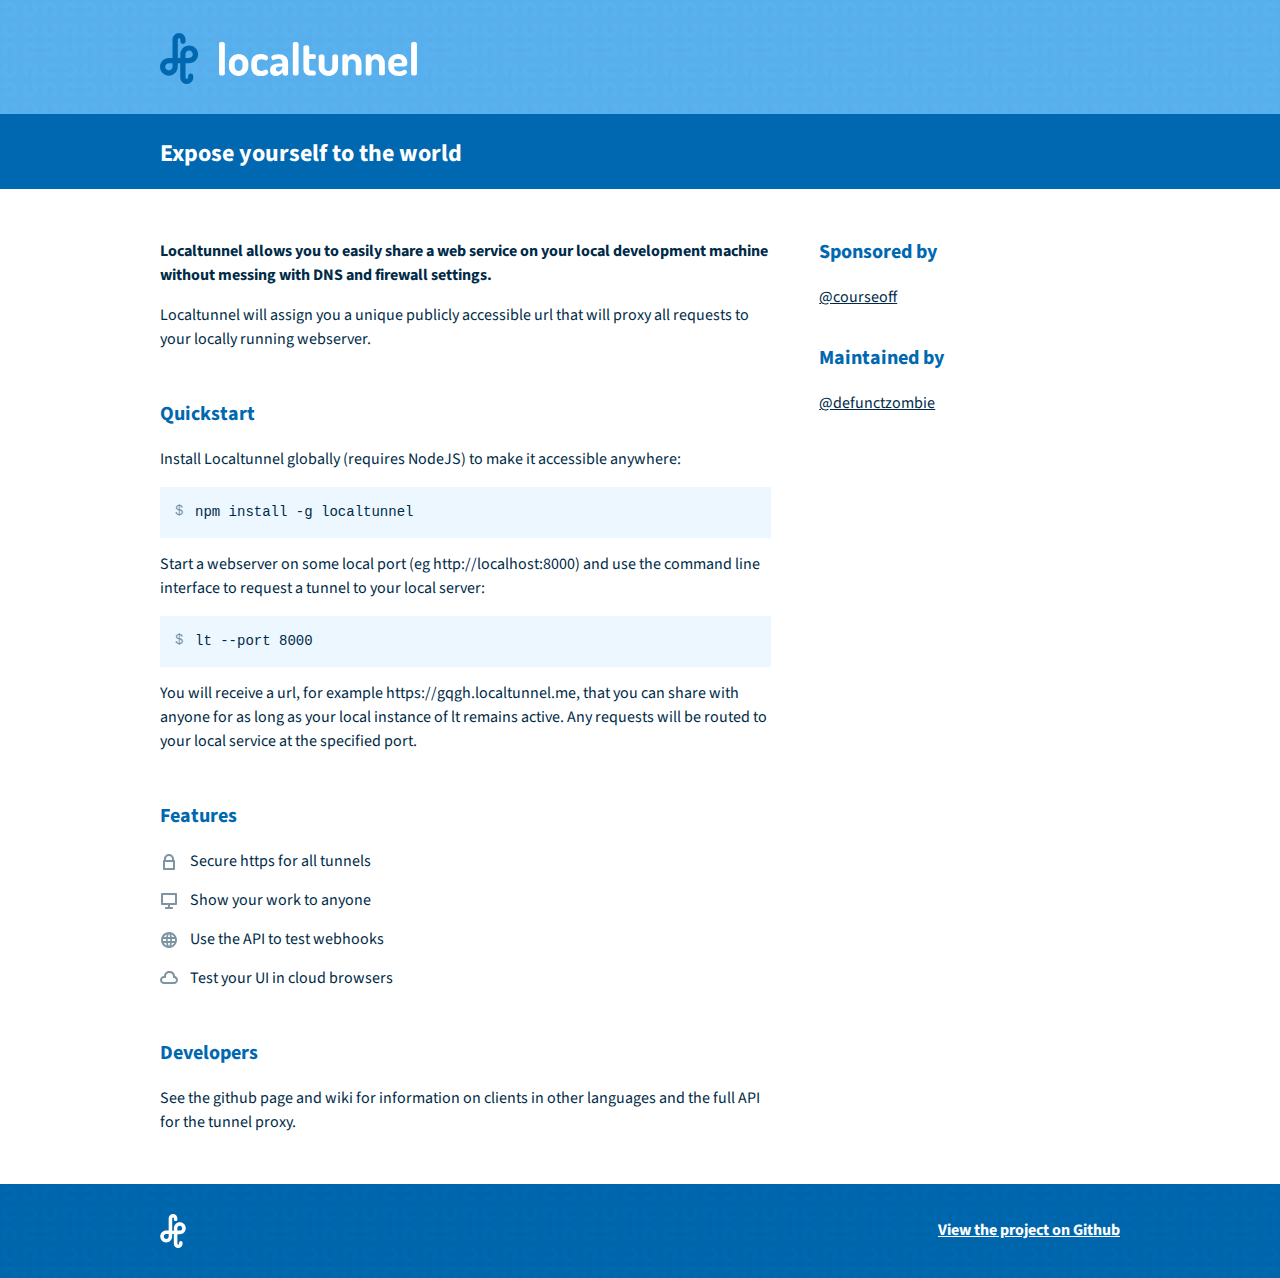
<file: index.html>
<!doctype html>
<html>
    <head>
        <meta charset="utf-8">
    	<meta http-equiv="X-UA-Compatible" content="IE=edge,chrome=1">

    	<!-- SEO -->

        <title>Localtunnel ~ Expose yourself to the world</title>
        <meta name="description" content="Expose yourself to the world">
        <meta name="keywords" content="tunnel,webservice,local,development,public,accessible,port,proxy,webserver">
        <meta name="author" content="Roman Shtylman">
        <meta name="robots" content="noodp, noydir">

        <meta name="google" content="notranslate">
    	<meta name="viewport" content="width=device-width, initial-scale=1.0, minimum-scale=1.0, minimal-ui">
        <meta name="HandheldFriendly" content="true">
        <meta name="MobileOptimized" content="320">
        <meta http-equiv="cleartype" content="on">

	<!-- Favicon & Touch icon tags -->
	<link rel="icon" href="favicon.ico" type="image/x-icon">
	<link rel="shortcut icon" href="favicon.ico" type="image/x-icon">

        <!--[if lt IE 9]><script src="assets/js/ie-head.min.js"></script><![endif]-->
        <link async href='//fonts.googleapis.com/css?family=Source+Sans+Pro:400,700' rel='stylesheet' type='text/css'>
	<link async href='assets/css/style.css' rel='stylesheet' type='text/css'>
	</head>
	<body>

<svg xmlns="http://www.w3.org/2000/svg" style="display: none;">
	<symbol id="monogram" viewBox="0 0 50.1 67">
		<path d="M35.3,67c-4.7,0-8.6-3.9-8.6-8.6V39.6h-3.3v4.8c0,6.4-5.2,11.7-11.7,11.7S0,50.9,0,44.4s5.2-11.7,11.7-11.7h4.8V8.6
			c0-4.7,3.9-8.6,8.6-8.6c4.7,0,8.6,3.9,8.6,8.6v2c0,1.9-1.5,3.4-3.4,3.4s-3.4-1.5-3.4-3.4v-2c0-0.9-0.8-1.7-1.7-1.7
			c-0.9,0-1.7,0.8-1.7,1.7v24.2h3.3v-4.8c0-6.4,5.2-11.7,11.7-11.7s11.7,5.2,11.7,11.7c0,6.4-5.2,11.7-11.7,11.7h-4.8v18.8
			c0,0.9,0.8,1.7,1.7,1.7s1.7-0.8,1.7-1.7v-1.9c0-1.9,1.5-3.4,3.4-3.4c1.9,0,3.4,1.5,3.4,3.4v1.9C43.9,63.1,40.1,67,35.3,67z
			 M11.7,39.6c-2.7,0-4.8,2.2-4.8,4.8c0,2.7,2.2,4.8,4.8,4.8s4.8-2.2,4.8-4.8v-4.8H11.7z M33.6,32.7h4.8c2.7,0,4.8-2.2,4.8-4.8
			s-2.2-4.8-4.8-4.8c-2.7,0-4.8,2.2-4.8,4.8V32.7z"/>
	</symbol>
	<symbol id="logo-text" viewBox="0 0 773.9 133">
		<title>Localtunnel</title>
		<path d="M0,124.3V7c0-2.1,1-3.8,3.1-5.1C5.1,0.6,7.8,0,11.2,0c3.1,0,5.8,0.6,8,1.9c2.2,1.3,3.3,3,3.3,5.1v117.3
			c0,1.7-1.1,3.4-3.4,4.9c-2.3,1.5-4.9,2.3-8,2.3c-3.1,0-5.8-0.7-8-2.2C1.1,127.8,0,126.2,0,124.3z M38.5,97.2V82.9
			c0-9.6,3.7-17.9,11.2-24.9c7.5-7,16.4-10.6,26.7-10.6c10.1,0,19,3.5,26.6,10.5c7.6,7,11.4,15.3,11.4,25v14.3c0,9.4-3.8,17.8-11.4,25
			c-7.6,7.2-16.4,10.8-26.6,10.8s-19-3.6-26.6-10.8C42.2,115,38.5,106.6,38.5,97.2z M61,97.1c0,4.2,1.5,7.9,4.5,11.1
			c3,3.2,6.6,4.9,10.8,4.9c4.1,0,7.7-1.6,10.8-4.9c3.1-3.2,4.6-6.9,4.6-11.1V82.9c0-3.9-1.5-7.5-4.6-10.8c-3.1-3.2-6.7-4.9-10.8-4.9
			c-4.2,0-7.8,1.6-10.8,4.8c-3,3.2-4.5,6.8-4.5,10.8V97.1z M125.9,97.2v-14c0-10.7,3.1-19.4,9.4-26c6.3-6.6,15.7-9.9,28.3-9.9
			c7.9,0,14.6,1.4,19.9,4.2c5.4,2.8,8,5.9,8,9.4c0,2.4-0.9,4.9-2.6,7.3s-3.8,3.7-6.3,3.7c-0.7,0-2.8-0.8-6.2-2.4
			c-3.4-1.6-7.1-2.4-11.1-2.4c-11.3,0-17,5.3-17,16v13.9c0,10.6,5.7,16,17.1,16c4,0,7.6-0.8,11-2.5c3.4-1.7,5.5-2.5,6.5-2.5
			c2.8,0,5.1,1.2,6.9,3.5c1.8,2.3,2.7,4.7,2.7,7.2c0,3.6-2.8,6.9-8.5,9.9c-5.7,3-12.4,4.5-20.4,4.5c-12.7,0-22.2-3.3-28.5-9.8
			C129,116.7,125.9,108,125.9,97.2z M199.6,109.1c0-9.2,3.5-15.6,10.5-19.4c7-3.7,17.1-5.6,30.2-5.6h7.2v-2.3c0-4.4-1.3-8.3-3.8-11.6
			c-2.5-3.3-6.4-4.9-11.6-4.9s-9.7,1-13.5,3c-3.7,2-5.9,3-6.5,3c-2.3,0-4.2-1.2-5.6-3.5c-1.4-2.3-2.1-4.9-2.1-7.7c0-3.4,3-6.3,9-8.8
			c6-2.5,12.3-3.8,19-3.8c12.7,0,22.1,3.2,28.3,9.7c6.2,6.5,9.3,14.6,9.3,24.4v42.8c0,2-1,3.7-3.1,5.1s-4.7,2.1-7.9,2.1
			c-2.9,0-5.3-0.7-7.3-2.2c-1.9-1.5-2.9-3.3-2.9-5.4v-5.4c-8,9.8-16.9,14.7-26.6,14.7c-6.6,0-12.1-2-16.3-6.1
			C201.7,122.8,199.6,116.9,199.6,109.1z M222.2,106.2c0,3,0.8,5.2,2.5,6.7c1.7,1.5,3.9,2.2,6.7,2.2c3.7,0,7.3-1.7,10.8-5
			c3.5-3.3,5.2-7,5.2-10.9v-3.5h-2.6c-7.1,0-12.7,0.7-16.7,2.1C224.2,99.2,222.2,102,222.2,106.2z M288.4,124.3V7c0-2.1,1-3.8,3.1-5.1
			c2-1.3,4.7-1.9,8.1-1.9c3.1,0,5.8,0.6,8,1.9c2.2,1.3,3.3,3,3.3,5.1v117.3c0,1.7-1.1,3.4-3.4,4.9c-2.3,1.5-4.9,2.3-8,2.3
			c-3.1,0-5.8-0.7-8-2.2C289.5,127.8,288.4,126.2,288.4,124.3z M329.9,103.5V19.7c0-2,1.2-3.6,3.5-4.9c2.3-1.3,4.9-2,7.7-2
			c3,0,5.7,0.6,8,1.9c2.3,1.3,3.4,2.9,3.4,4.8v28.9H373c1.7,0,3.1,0.9,4.2,2.7c1,1.8,1.6,3.9,1.6,6.3c0,2.4-0.5,4.5-1.6,6.3
			s-2.4,2.7-4.2,2.7h-20.6v36.5c0,3.2,0.7,5.5,2.2,6.8c1.5,1.3,4,2,7.6,2h6.8c3,0,5.4,1,7.1,2.9c1.7,2,2.5,4.3,2.5,6.9
			c0,2.8-0.8,5.2-2.5,7.1c-1.7,2-4.1,2.9-7.1,2.9h-6.8C340.6,131.5,329.9,122.1,329.9,103.5z M389.8,97.5v-42c0-1.7,1.1-3.4,3.4-4.9
			c2.3-1.5,4.9-2.3,8-2.3c2.9,0,5.5,0.8,7.8,2.3c2.3,1.5,3.4,3.1,3.4,4.9v41.8c0,4.1,1.5,7.7,4.5,10.9c3,3.2,6.6,4.8,10.8,4.8
			s7.8-1.6,10.8-4.8c3-3.2,4.5-6.8,4.5-10.9v-42c0-1.9,1.1-3.5,3.4-4.9c2.3-1.4,4.9-2.1,8-2.1c3.3,0,5.9,0.7,8,2.1s3.1,3,3.1,4.9v42.1
			c0,9.4-3.7,17.7-11.2,24.8c-7.5,7.1-16.3,10.7-26.6,10.7c-10.3,0-19.1-3.6-26.7-10.7C393.6,115.3,389.8,107,389.8,97.5z
			 M482.3,124.3V55.4c0-2.1,1-3.8,3.1-5.1c2-1.3,4.7-1.9,8.1-1.9c2.8,0,5.2,0.6,7.1,1.9s2.9,3,2.9,5.1v5.3c1.9-3.8,4.9-6.9,9-9.5
			c4.1-2.6,8.9-3.9,14.4-3.9c8,0,15.1,3.5,21.1,10.5c6,7,9,15.3,9,25v41.4c0,2.2-1.1,4-3.4,5.2c-2.3,1.3-4.9,1.9-8,1.9
			c-2.9,0-5.5-0.6-7.8-1.9s-3.4-3-3.4-5.2V83c0-4.1-1.5-7.7-4.5-10.9c-3-3.2-6.6-4.8-10.7-4.8c-3.8,0-7.2,1.5-10.1,4.4
			c-2.9,2.9-4.3,6.7-4.3,11.3v41.3c0,1.7-1.1,3.4-3.4,4.9c-2.3,1.5-4.9,2.3-8,2.3c-3.1,0-5.8-0.7-8-2.2
			C483.4,127.8,482.3,126.2,482.3,124.3z M573.7,124.3V55.4c0-2.1,1-3.8,3.1-5.1c2-1.3,4.7-1.9,8.1-1.9c2.8,0,5.2,0.6,7.1,1.9
			s2.9,3,2.9,5.1v5.3c1.9-3.8,4.9-6.9,9-9.5c4.1-2.6,8.9-3.9,14.4-3.9c8,0,15.1,3.5,21.1,10.5c6,7,9,15.3,9,25v41.4
			c0,2.2-1.1,4-3.4,5.2c-2.3,1.3-4.9,1.9-8,1.9c-2.9,0-5.5-0.6-7.8-1.9s-3.4-3-3.4-5.2V83c0-4.1-1.5-7.7-4.5-10.9
			c-3-3.2-6.6-4.8-10.7-4.8c-3.8,0-7.2,1.5-10.1,4.4c-2.9,2.9-4.3,6.7-4.3,11.3v41.3c0,1.7-1.1,3.4-3.4,4.9c-2.3,1.5-4.9,2.3-8,2.3
			c-3.1,0-5.8-0.7-8-2.2C574.8,127.8,573.7,126.2,573.7,124.3z M662,97.2V82.3c0-9.6,3.7-17.8,11.2-24.6c7.5-6.9,16.5-10.3,27.1-10.3
			c9.9,0,18.4,3.1,25.4,9.4c7,6.3,10.6,14.1,10.6,23.6c0,3.5-0.4,6.3-1.3,8.6c-0.9,2.3-2.2,3.8-4,4.8c-1.8,0.9-3.5,1.5-5,1.7
			c-1.5,0.2-3.5,0.3-5.9,0.3h-35.5v2.6c0,5,1.9,9.1,5.6,12.1c3.7,3.1,8.7,4.6,14.9,4.6c4.4,0,8.8-1.1,13.1-3.3
			c4.3-2.2,7.1-3.3,8.4-3.3c2.4,0,4.5,1.1,6.1,3.4c1.6,2.3,2.4,4.5,2.4,6.6c0,3.3-2.9,6.5-8.8,9.7c-5.9,3.2-13.2,4.8-21.9,4.8
			c-12.5,0-22.6-3.3-30.5-9.9C665.9,116.6,662,107.9,662,97.2z M684.5,82.5H710c1.9,0,3.2-0.3,3.9-0.9c0.8-0.6,1.1-1.8,1.1-3.5
			c0-3.8-1.5-6.9-4.5-9.3c-3-2.4-6.6-3.6-10.9-3.6c-4.1,0-7.6,1.2-10.7,3.5c-3,2.3-4.5,5.4-4.5,9.2V82.5z M751.3,124.3V7
			c0-2.1,1-3.8,3.1-5.1c2-1.3,4.7-1.9,8.1-1.9c3.1,0,5.8,0.6,8,1.9c2.2,1.3,3.3,3,3.3,5.1v117.3c0,1.7-1.1,3.4-3.4,4.9
			c-2.3,1.5-4.9,2.3-8,2.3c-3.1,0-5.8-0.7-8-2.2C752.4,127.8,751.3,126.2,751.3,124.3z"/>
	</symbol>
	<symbol id="lock-icon" viewBox="0 0 12 16">
		<path d="M11,6V5c0-2.8-2.2-5-5-5S1,2.2,1,5v1C0.4,6,0,6.4,0,7v8c0,0.6,0.4,1,1,1h10c0.6,0,1-0.4,1-1V7C12,6.4,11.6,6,11,6z M3,5
			c0-1.7,1.3-3,3-3s3,1.3,3,3v1H8H4H3V5z M10,14H2V8h8V14z"/>
	</symbol>
	<symbol id="device-icon" viewBox="0 0 16 16">
		<path fill-rule="evenodd" clip-rule="evenodd" d="M5,16h6c0.6,0,1-0.4,1-1l0,0c0-0.6-0.4-1-1-1H9v-2h6c0.6,0,1-0.4,1-1V1
			c0-0.6-0.4-1-1-1H1C0.4,0,0,0.4,0,1v10c0,0.6,0.4,1,1,1h6v2H5c-0.6,0-1,0.4-1,1l0,0C4,15.6,4.4,16,5,16z M14,10H2V2h12V10z"/>
	</symbol>
	<symbol id="network-icon" viewBox="0 0 16 16">
		<path d="M11.9,1C10.7,0.4,9.4,0,8,0C3.6,0,0,3.6,0,8c0,4,3,7.3,6.8,7.9C7.2,16,7.6,16,8,16c1.4,0,2.7-0.4,3.9-1c2.4-1.4,4.1-4,4.1-7
			C16,5,14.3,2.4,11.9,1z M13.2,5h-2.4c-0.1-1-0.4-1.9-0.6-2.6C11.4,2.9,12.5,4,13.2,5z M7.9,2C8,2,8,2,7.9,2C8,2,8,2,8.1,2
			c0.3,0.5,0.7,2,1,3H6.9C7.2,4,7.6,2.5,7.9,2z M2.1,9C2,9,2,8.3,2,8c0-0.3,0-1,0.1-1h3c0,0,0,0.7,0,1c0,0.3,0,1,0,1H2.1z M5,13.2
			C5,13.2,5,13.2,5,13.2C4.1,12.7,3.3,12,2.8,11h2.4c0.1,1,0.4,1.9,0.6,2.6C5.6,13.5,5.3,13.4,5,13.2z M5.2,5H2.8
			c0.7-1,1.8-2.1,3.1-2.6C5.6,3.1,5.4,4,5.2,5z M8.1,14C8,14,8,14,8.1,14C8,14,8,14,7.9,14c-0.3-0.5-0.7-1-1-3h2.1
			C8.8,13,8.4,13.5,8.1,14z M9.3,9H6.7c0,0,0-0.7,0-1c0-0.3,0-1,0-1h2.5c0,0,0,0.7,0,1C9.3,8.3,9.3,9,9.3,9z M11.9,12.6
			c-0.3,0.3-0.7,0.5-1,0.7c-0.2,0.1-0.5,0.2-0.7,0.3c0.3-0.7,0.5-1.6,0.6-2.6h2.4C12.9,12,12.4,12.1,11.9,12.6z M11,9c0,0,0-0.7,0-1
			c0-0.3,0-1,0-1h3C14,7,14,7.7,14,8c0,0.3,0,1-0.1,1H11z"/>
	</symbol>
	<symbol id="cloud-icon" viewBox="0 0 18 13">
		<path d="M15,5c0-3-2.5-5-5.5-5C6.6,0,4,2,4,5l0,0C1.8,5,0,6.8,0,9c0,2.2,1.8,4,4,4h10c2.2,0,4-1.8,4-4C18,7.1,16.7,5.4,15,5z M4,11
			c-1,0-2-0.9-2-2c0-1.1,0.9-2,2-2h1.5C5.8,7,6,6.8,6,6.5V5c0-0.7,0.3-1.4,0.8-1.9C7.4,2.4,8.5,2,9.5,2C11.2,2,13,2.9,13,5v1.5
			C13,6.8,13.2,7,13.5,7H14c1,0,2,1,2,2s-0.9,2-2,2H4z"/>
	</symbol>
</svg>

	<!-- -->
	<header class="pt-medium">
		<h1 class="header__logo wr pb-medium">
			<a class="c-white dib" href="//localtunnel.me">
				<svg class="dib header__logo__monogram" role="presentation" aria-hidden="true"><use xlink:href="#monogram"></use></svg>
				<svg class="dib header__logo__text" role="img" title="Localtunnel"><use xlink:href="#logo-text"></use></svg>
			</a>
		</h1>
		<h2 class="header__subline bc-endeavour pt-small pb-small">
			<div class="wr">Expose yourself to the world</div>
		</h2>
	</header>
	<!-- -->
	<div class="wr pt-large pb-large">
		<main class="main">
			<article id="main-info" class="main__intro main__article">
				<p><strong>Localtunnel allows you to easily share a web service on your local development machine without messing with DNS and firewall settings.</strong></p>
				<p>Localtunnel will assign you a unique publicly accessible url that will proxy all requests to your locally running webserver.</p>
			</article>
			<article id="quickstart" class="main__quickstart main__article">
				<h3>Quickstart</h3>
				<p>Install Localtunnel globally (requires NodeJS) to make it accessible anywhere:</p>
				<pre><code>npm install -g localtunnel</code></pre>
				<p>Start a webserver on some local port (eg http://localhost:8000) and use the command line interface to request a tunnel to your local server:</p>
				<pre><code>lt --port 8000</code></pre>
				<p>You will receive a url, for example https://gqgh.localtunnel.me, that you can share with anyone for as long as your local instance of lt remains active. Any requests will be routed to your local service at the specified port.</p>
			</article>
			<article id="features" class="main__features main__article">
				<h3>Features</h3>
				<ul class="features__list">
					<li>
						<svg class="dib" role="presentation" aria-hidden="true"><use xlink:href="#lock-icon"></use></svg>
						<span>Secure https for all tunnels</span>
					</li>
					<li>
						<svg class="dib" role="presentation" aria-hidden="true"><use xlink:href="#device-icon"></use></svg>
						<span>Show your work to anyone</span>
					</li>
					<li>
						<svg class="dib" role="presentation" aria-hidden="true"><use xlink:href="#network-icon"></use></svg>
						<span>Use the API to test webhooks</span>
					</li>
					<li>
						<svg class="dib" role="presentation" aria-hidden="true"><use xlink:href="#cloud-icon"></use></svg>
						<span>Test your UI in cloud browsers</span>
					</li>
				</ul>
			</article>
			<article id="developers" class="main__developers main__article">
				<h3>Developers</h3>
				<p>See the github page and wiki for information on clients in other languages and the full API for the tunnel proxy.</p>
			</article>
		</main>
		<!-- -->
		<aside class="main__sidebar">
			<h3>Sponsored by</h3>
			<p>
				<a href="//twitter.com/courseoff">@courseoff</a><br>
			</p>
			<h3>Maintained by</h3>
			<p>
				<a href="//twitter.com/defunctzombie">@defunctzombie</a><br>
			</p>
		</aside>
	</div>
	<!-- -->
	<footer class="bc-endeavour">
		<div class="wr pt-medium pb-medium">
			<a class="footer__monogram dib" href="//localtunnel.me">
				<svg role="presentation" aria-hidden="true"><use xlink:href="#monogram"></use></svg>
				<span class="is-hidden">localtunnel</span>
			</a>
			<a class="footer__github-link c-white" href="//github.com/localtunnel/localtunnel"><strong>View the project on Github</strong></a>
		</div>
	</footer>

	<!-- inject:js --><!-- endinject -->
	<!--[if lt IE 9]><script src="assets/js/ie-body.min.js"></script><![endif]-->
    </body>
</html>
</file>
<file: assets/css/style.css>
.is-hidden {
  position: absolute;
  height: 1px;
  width: 1px;
  margin: -1px;
  padding: 0;
  overflow: hidden;
  border: 0;
  clip: rect(0 0 0 0);
  opacity: 0;
}

.wr:before,
.wr:after {
  content: "";
  display: table;
}

.wr:after {
  clear: both;
}

.wr {
  *zoom: 1;
}

body {
  -webkit-font-smoothing: antialiased;
  font-smoothing: antialiased;
  -moz-osx-font-smoothing: grayscale;
}

/*! normalize.css v3.0.0 | MIT License | git.io/normalize */
/**
 * 1. Set default font family to sans-serif.
 * 2. Prevent iOS text size adjust after orientation change, without disabling
 *    user zoom.
 */
html {
  font-family: sans-serif;
  /* 1 */
  -ms-text-size-adjust: 100%;
  /* 2 */
  -webkit-text-size-adjust: 100%;
  /* 2 */
}

/**
 * Remove default margin.
 */
body {
  margin: 0;
}

/* HTML5 display definitions
   ========================================================================== */
/**
 * Correct `block` display not defined in IE 8/9.
 */
article,
aside,
details,
figcaption,
figure,
footer,
header,
hgroup,
main,
nav,
section,
summary {
  display: block;
}

/**
 * 1. Correct `inline-block` display not defined in IE 8/9.
 * 2. Normalize vertical alignment of `progress` in Chrome, Firefox, and Opera.
 */
audio,
canvas,
progress,
video {
  display: inline-block;
  /* 1 */
  vertical-align: baseline;
  /* 2 */
}

/**
 * Prevent modern browsers from displaying `audio` without controls.
 * Remove excess height in iOS 5 devices.
 */
audio:not([controls]) {
  display: none;
  height: 0;
}

/**
 * Address `[hidden]` styling not present in IE 8/9.
 * Hide the `template` element in IE, Safari, and Firefox < 22.
 */
[hidden],
template {
  display: none;
}

/* Links
   ========================================================================== */
/**
 * Remove the gray background color from active links in IE 10.
 */
a {
  background: transparent;
}

/**
 * Improve readability when focused and also mouse hovered in all browsers.
 */
a:active,
a:hover {
  outline: 0;
}

/* Text-level semantics
   ========================================================================== */
/**
 * Address styling not present in IE 8/9, Safari 5, and Chrome.
 */
abbr[title] {
  border-bottom: 1px dotted;
}

/**
 * Address style set to `bolder` in Firefox 4+, Safari 5, and Chrome.
 */
b,
strong {
  font-weight: bold;
}

/**
 * Address styling not present in Safari 5 and Chrome.
 */
dfn {
  font-style: italic;
}

/**
 * Address variable `h1` font-size and margin within `section` and `article`
 * contexts in Firefox 4+, Safari 5, and Chrome.
 */
h1 {
  font-size: 2em;
  margin: 0.67em 0;
}

/**
 * Address styling not present in IE 8/9.
 */
mark {
  background: #ff0;
  color: #000;
}

/**
 * Address inconsistent and variable font size in all browsers.
 */
small {
  font-size: 80%;
}

/**
 * Prevent `sub` and `sup` affecting `line-height` in all browsers.
 */
sub,
sup {
  font-size: 75%;
  line-height: 0;
  position: relative;
  vertical-align: baseline;
}

sup {
  top: -0.5em;
}

sub {
  bottom: -0.25em;
}

/* Embedded content
   ========================================================================== */
/**
 * Remove border when inside `a` element in IE 8/9.
 */
img {
  border: 0;
}

/**
 * Correct overflow displayed oddly in IE 9.
 */
svg:not(:root) {
  overflow: hidden;
}

/* Grouping content
   ========================================================================== */
/**
 * Address margin not present in IE 8/9 and Safari 5.
 */
figure {
  margin: 1em 40px;
}

/**
 * Address differences between Firefox and other browsers.
 */
hr {
  -moz-box-sizing: content-box;
  box-sizing: content-box;
  height: 0;
}

/**
 * Contain overflow in all browsers.
 */
pre {
  overflow: auto;
}

/**
 * Address odd `em`-unit font size rendering in all browsers.
 */
code,
kbd,
pre,
samp {
  font-family: monospace, monospace;
  font-size: 1em;
}

/* Forms
   ========================================================================== */
/**
 * Known limitation: by default, Chrome and Safari on OS X allow very limited
 * styling of `select`, unless a `border` property is set.
 */
/**
 * 1. Correct color not being inherited.
 *    Known issue: affects color of disabled elements.
 * 2. Correct font properties not being inherited.
 * 3. Address margins set differently in Firefox 4+, Safari 5, and Chrome.
 */
button,
input,
optgroup,
select,
textarea {
  color: inherit;
  /* 1 */
  font: inherit;
  /* 2 */
  margin: 0;
  /* 3 */
}

/**
 * Address `overflow` set to `hidden` in IE 8/9/10.
 */
button {
  overflow: visible;
}

/**
 * Address inconsistent `text-transform` inheritance for `button` and `select`.
 * All other form control elements do not inherit `text-transform` values.
 * Correct `button` style inheritance in Firefox, IE 8+, and Opera
 * Correct `select` style inheritance in Firefox.
 */
button,
select {
  text-transform: none;
}

/**
 * 1. Avoid the WebKit bug in Android 4.0.* where (2) destroys native `audio`
 *    and `video` controls.
 * 2. Correct inability to style clickable `input` types in iOS.
 * 3. Improve usability and consistency of cursor style between image-type
 *    `input` and others.
 */
button,
html input[type=button],
input[type=reset],
input[type=submit] {
  -webkit-appearance: button;
  /* 2 */
  cursor: pointer;
  /* 3 */
}

/**
 * Re-set default cursor for disabled elements.
 */
button[disabled],
html input[disabled] {
  cursor: default;
}

/**
 * Remove inner padding and border in Firefox 4+.
 */
button::-moz-focus-inner,
input::-moz-focus-inner {
  border: 0;
  padding: 0;
}

/**
 * Address Firefox 4+ setting `line-height` on `input` using `!important` in
 * the UA stylesheet.
 */
input {
  line-height: normal;
}

/**
 * It's recommended that you don't attempt to style these elements.
 * Firefox's implementation doesn't respect box-sizing, padding, or width.
 *
 * 1. Address box sizing set to `content-box` in IE 8/9/10.
 * 2. Remove excess padding in IE 8/9/10.
 */
input[type=checkbox],
input[type=radio] {
  box-sizing: border-box;
  /* 1 */
  padding: 0;
  /* 2 */
}

/**
 * Fix the cursor style for Chrome's increment/decrement buttons. For certain
 * `font-size` values of the `input`, it causes the cursor style of the
 * decrement button to change from `default` to `text`.
 */
input[type=number]::-webkit-inner-spin-button,
input[type=number]::-webkit-outer-spin-button {
  height: auto;
}

/**
 * 1. Address `appearance` set to `searchfield` in Safari 5 and Chrome.
 * 2. Address `box-sizing` set to `border-box` in Safari 5 and Chrome
 *    (include `-moz` to future-proof).
 */
input[type=search] {
  -webkit-appearance: textfield;
  /* 1 */
  -moz-box-sizing: content-box;
  -webkit-box-sizing: content-box;
  /* 2 */
  box-sizing: content-box;
}

/**
 * Remove inner padding and search cancel button in Safari and Chrome on OS X.
 * Safari (but not Chrome) clips the cancel button when the search input has
 * padding (and `textfield` appearance).
 */
input[type=search]::-webkit-search-cancel-button,
input[type=search]::-webkit-search-decoration {
  -webkit-appearance: none;
}

/**
 * Define consistent border, margin, and padding.
 */
fieldset {
  border: 1px solid #c0c0c0;
  margin: 0 2px;
  padding: 0.35em 0.625em 0.75em;
}

/**
 * 1. Correct `color` not being inherited in IE 8/9.
 * 2. Remove padding so people aren't caught out if they zero out fieldsets.
 */
legend {
  border: 0;
  /* 1 */
  padding: 0;
  /* 2 */
}

/**
 * Remove default vertical scrollbar in IE 8/9.
 */
textarea {
  overflow: auto;
}

/**
 * Don't inherit the `font-weight` (applied by a rule above).
 * NOTE: the default cannot safely be changed in Chrome and Safari on OS X.
 */
optgroup {
  font-weight: bold;
}

/* Tables
   ========================================================================== */
/**
 * Remove most spacing between table cells.
 */
table {
  border-collapse: collapse;
  border-spacing: 0;
}

td,
th {
  padding: 0;
}

html {
  box-sizing: border-box;
  font-size: 100%;
}

*,
*:after,
*:before {
  box-sizing: inherit;
}

body {
  font-family: "Source Sans Pro", "Helvetica Neue", Helvetica, Verdana, Roboto, sans-serif;
  font-size: 100%;
  color: #002b48;
  line-height: 1.5;
  background-color: #FFF;
}

@-ms-viewport {
  width: device-width;
}
@viewport {
  width: device-width;
}
a,
input,
button {
  -ms-touch-action: none !important;
  touch-action: none !important;
}

.wr {
  width: 92%;
  max-width: 960px;
  margin: 0 auto;
}
.wr img {
  height: auto;
  max-width: 100%;
  height: auto !important;
  vertical-align: middle;
}

::-moz-selection {
  background: #e6e6e6;
  text-shadow: none;
}

::selection {
  background: #000;
  text-shadow: none;
}

h1,
h2,
h3,
h4,
h5,
h6,
p,
ul,
ol,
pre {
  margin: 0 0 1em 0;
}
h1:last-child,
h2:last-child,
h3:last-child,
h4:last-child,
h5:last-child,
h6:last-child,
p:last-child,
ul:last-child,
ol:last-child,
pre:last-child {
  margin-bottom: 0;
}

h1,
h2,
h3,
h4,
h5,
h6 {
  line-height: 1.3;
  color: #0068b0;
}
h1:not(:first-child),
h2:not(:first-child),
h3:not(:first-child),
h4:not(:first-child),
h5:not(:first-child),
h6:not(:first-child) {
  padding-top: 1em;
}

h1 {
  font-size: 3.125em;
}

h2 {
  font-size: 1.5em;
}

h3 {
  font-size: 1.25em;
}

p {
  /**/
}

ul,
ol {
  padding: 0 0 0 1.4em;
}

a {
  color: #002b48;
}

pre,
code {
  font-family: monospace;
  font-size: 14px;
}

pre {
  background-color: #ecf7ff;
  padding: 15px;
}
pre code {
  position: relative;
  padding-left: 20px;
}
pre code:before {
  content: "$";
  position: absolute;
  top: 0;
  left: 0;
  opacity: 0.5;
  line-height: 1.1;
}

.dib {
  display: inline-block;
}

.pt-small {
  padding-top: 20px;
}

.pb-small {
  padding-bottom: 20px;
}

.pt-medium {
  padding-top: 30px;
}

.pb-medium {
  padding-bottom: 30px;
}

.pt-large {
  padding-top: 50px;
}

.pb-large {
  padding-bottom: 50px;
}

.bc-endeavour {
  background-color: #0068b0;
}

.c-white {
  color: #FFF;
}

header {
  background: #59b2f0 url(../images/pattern-on-picton-blue.png);
}
@media only screen and (-webkit-min-device-pixel-ratio: 2), only screen and (min--moz-device-pixel-ratio: 2), only screen and (-o-min-device-pixel-ratio: 2/1), only screen and (min-device-pixel-ratio: 2), only screen and (min-resolution: 192dpi), only screen and (min-resolution: 2dppx) {
  header {
    background-image: url(../images/pattern-on-picton-blue@2x.png);
    background-size: 80px 80px;
  }
}

.header__logo {
  line-height: 1;
}
.header__logo a,
.header__logo svg {
  vertical-align: middle;
}
.header__logo a {
  text-decoration: none;
}

.header__logo__monogram {
  margin-right: 10px;
  width: 38px;
  height: 51px;
  fill: #0068b0;
}

.header__logo__text {
  width: 200px;
  height: 34px;
  fill: #FFF;
}

.header__subline {
  color: #FFF;
}

@media screen and (max-width: 39.9375em) {
  .main {
    padding-bottom: 50px;
  }
}
@media screen and (min-width: 40em) {
  .main {
    float: left;
    width: 63.666666%;
  }
}

.main__article:not(:last-child) {
  margin-bottom: 50px;
}

.features__list {
  padding-left: 0;
  list-style-type: none;
}
.features__list svg {
  position: absolute;
  top: 5px;
  left: 9px;
  height: 16px;
  margin-right: 15px;
  transform: translateX(-50%);
  fill: #002b48;
  opacity: 0.5;
}
.features__list li {
  position: relative;
  padding-left: 30px;
}
.features__list li:not(:last-child) {
  margin-bottom: 15px;
}
.features__list li:not(:last-child) svg {
  height: 16px;
}
.features__list li:nth-child(1) svg {
  width: 12px;
}
.features__list li:nth-child(2) svg, .features__list li:nth-child(3) svg {
  width: 16px;
}
.features__list li:nth-child(4) svg {
  height: 13px;
  width: 18px;
}

@media screen and (min-width: 40em) {
  .main__sidebar {
    float: right;
    width: 31.333333%;
  }
}
@media screen and (max-width: 39.9375em) {
  .main__sidebar {
    padding-top: 50px;
    border-top: 1px solid #ecf7ff;
  }
}

footer {
  background-image: url(../images/pattern-on-endeavour.png);
}
@media only screen and (-webkit-min-device-pixel-ratio: 2), only screen and (min--moz-device-pixel-ratio: 2), only screen and (-o-min-device-pixel-ratio: 2/1), only screen and (min-device-pixel-ratio: 2), only screen and (min-resolution: 192dpi), only screen and (min-resolution: 2dppx) {
  footer {
    background-image: url(../images/pattern-on-endeavour@2x.png);
    background-size: 80px 80px;
  }
}

@media screen and (min-width: 15.375em) {
  .footer__monogram {
    float: left;
  }
}
.footer__monogram svg {
  display: block;
  width: 26px;
  height: 34px;
  fill: #FFF;
}

.footer__github-link {
  color: #FFF;
}
@media screen and (min-width: 15.375em) {
  .footer__github-link {
    position: relative;
    top: 4px;
    float: right;
  }
}

@media print {
  * {
    background: transparent !important;
    color: #000 !important;
    box-shadow: none !important;
    text-shadow: none !important;
  }

  a,
a:visited {
    text-decoration: underline;
  }

  a[href]:after {
    content: " (" attr(href) ")";
  }

  abbr[title]:after {
    content: " (" attr(title) ")";
  }

  a[href^="javascript:"]:after,
a[href^="#"]:after {
    content: "";
  }

  pre,
blockquote {
    border: 1px solid #999;
    page-break-inside: avoid;
  }

  thead {
    display: table-header-group;
  }

  tr,
img {
    page-break-inside: avoid;
  }

  img {
    max-width: 100% !important;
  }

  p,
h2,
h3 {
    orphans: 3;
    widows: 3;
  }

  h2,
h3 {
    page-break-after: avoid;
  }
}
</file>
